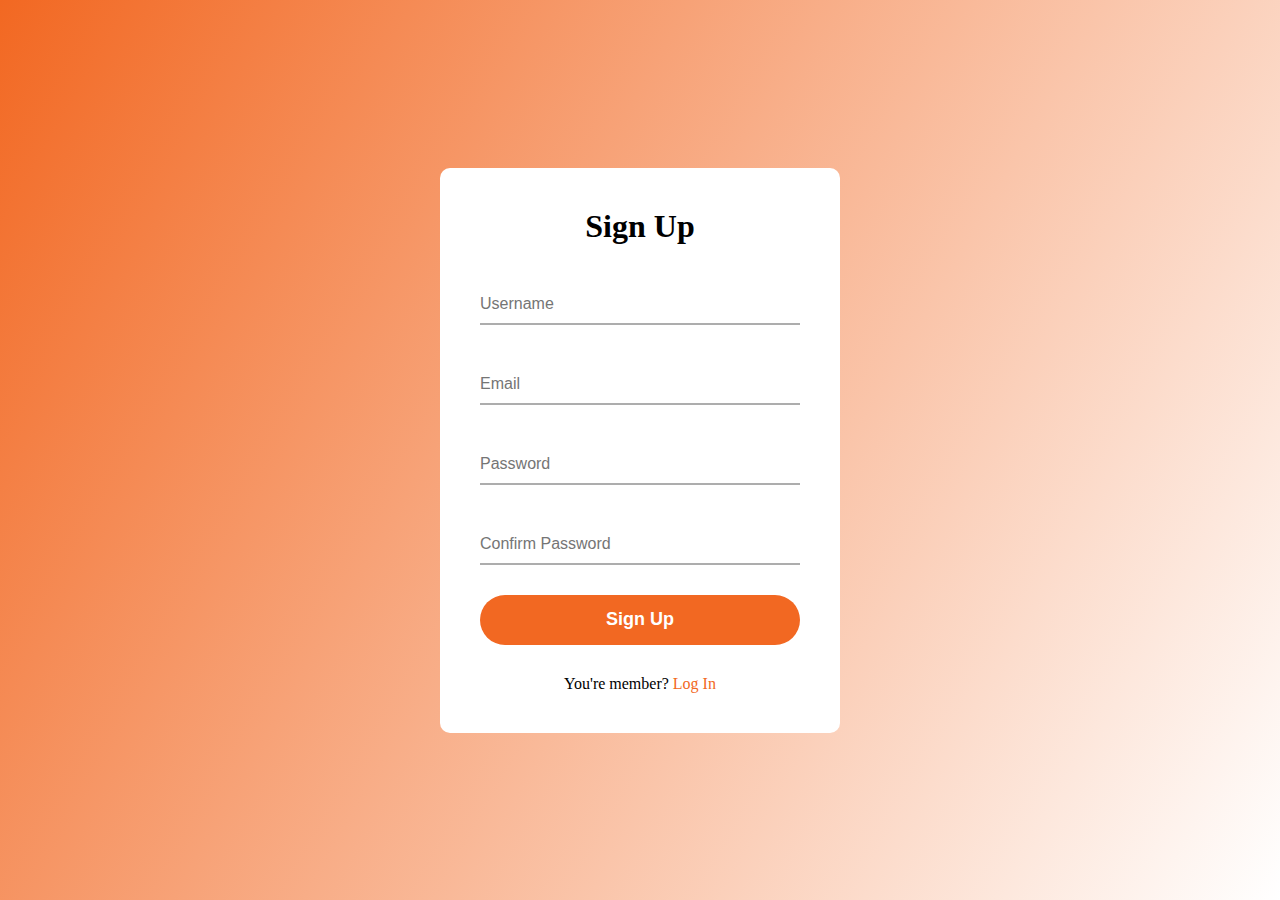
<file: signup.html>
<!DOCTYPE html>
<html lang="en">

<head>
    <meta charset="UTF-8">
    <meta http-equiv="X-UA-Compatible" content="IE=edge">
    <meta name="viewport" content="width=device-width, initial-scale=1.0">
    <link rel="stylesheet" href="./SignUp_LogIn.css">
    <title>Sign Up</title>
</head>

<body>
    <div class="container">
        <form action="#" onsubmit="SignUp()">
            <h1>Sign Up</h1>
            <div class="form">
                <input id="username" type="text" placeholder="Username">
                <small></small>
                <span></span>
            </div>
            <div class="form">
                <input id="email" type="email" placeholder="Email">
                <small></small>
                <span></span>
            </div>
            <div class="form">
                <input id="password" type="password" placeholder="Password">
                <small></small>
                <span></span>
            </div>
            <div class="form">
                <input id="re-password" type="password" placeholder="Confirm Password">
                <small></small>
                <span></span>
            </div>
            <button type="submit" class="btn-submit">Sign Up</button>
            <div class="signup-link">
                You're member? <a href="./login.html">Log In</a>
            </div>
        </form>
    </div>
    <script src="./main.js"></script>
</body>

</html>
</file>
<file: SignUp_LogIn.css>
:root{
    --succes-color: #f26822;
    --error-color: #e74c3c;
}

*{
    padding: 0;
    margin: 0;
    box-sizing: border-box
}

body{
    height: 100vh;
    background: linear-gradient(120deg, #f26822, #fff);
    overflow: hidden;
    display: flex;
    justify-content: center;
    align-items: center;
}
.container{
    width: 400px;
    border: none;
    border-radius: 10px;
    background-color: white;
    padding: 40px;
}
.container h1{
    text-align: center;
}
.form{
    width: 100%;
    position: relative;
    margin-top: 40px;

}
.form input{
    width: 100%;
    height: 40px;
    font-size: 16px;
    border: none;
    outline: none;
    border-bottom: 2px solid #adadad;
}
.form span{
    position: absolute;
    border-bottom: 2px solid var(--succes-color);
    left: 0%;
    top: 38px;
    width: 0%;
    transition: 0.3s;
}
.form input:focus ~ span{
    width: 100%;
}
.form .error small {
    color: var(--error-color);
}
.form .error input{
    border-bottom: 2px solid var(--error-color);
    color: var(--error-color);
}
.btn-submit{
    width: 100%;
    height: 50px;
    border-radius: 25px;
    outline: none;
    border: none;
    background: var(--succes-color);
    color: #fff;
    font-size: 18px;
    font-weight: bold;
    margin: 30px 0;
    cursor: pointer;
    transition: 0.3s;
}
.btn-submit:hover{
    background:#cd4c0b;
}
.signup-link{
    text-align: center;
}
.signup-link a{
    color: var(--succes-color);
    text-decoration: none;
    cursor: pointer;
}
.signup-link a:hover{
    text-decoration: underline;
}
</file>
